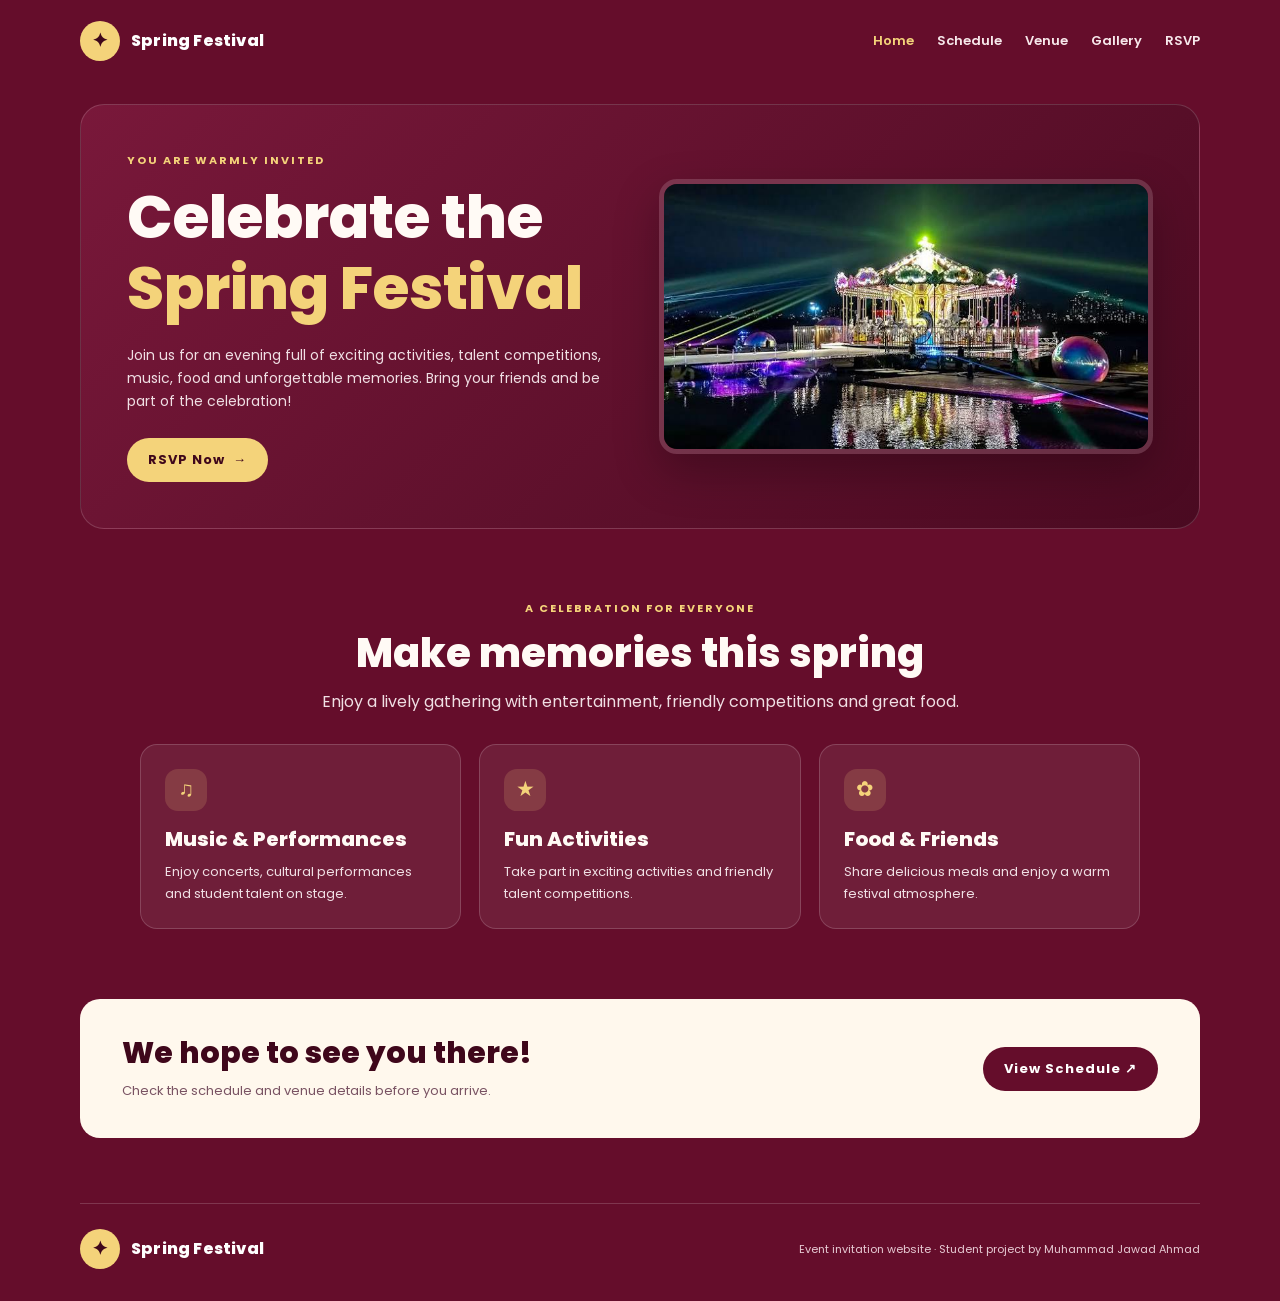
<file: index.html>
<!DOCTYPE html>
<html lang="en">
<head>
<meta charset="UTF-8">
<meta name="viewport" content="width=device-width, initial-scale=1.0">
<meta name="description" content="Spring Festival event invitation, activities, venue and RSVP information.">
<title>Home | Spring Festival</title>
<link rel="stylesheet" href="style.css">
</head>
<body>
<header class="site-header">
<a class="brand" href="index.html"><span class="brand-mark">✦</span><span>Spring Festival</span></a>
<nav aria-label="Main navigation"><a href="index.html" class="active">Home</a><a href="schedule.html" class="">Schedule</a><a href="venue.html" class="">Venue</a><a href="gallery.html">Gallery</a><a href="rsvp.html" class="">RSVP</a></nav>
</header>
<main>
<section class="hero">
<div>
<p class="eyebrow">You are warmly invited</p>
<h1>Celebrate the<br><span>Spring Festival</span></h1>
<p class="lead">Join us for an evening full of exciting activities, talent competitions, music, food and unforgettable memories. Bring your friends and be part of the celebration!</p>
<a class="button" href="rsvp.html">RSVP Now <span aria-hidden="true">→</span></a>
</div>
<div class="hero-image"><img src="images/festival-venue.jpg" alt="Illuminated festival carousel and lights reflected on the water at night"></div>
</section>
<section class="section">
<div class="section-heading center"><p class="eyebrow">A celebration for everyone</p><h2>Make memories this spring</h2><p>Enjoy a lively gathering with entertainment, friendly competitions and great food.</p></div>
<div class="grid">
<article class="card"><div class="card-icon">♫</div><h3>Music & Performances</h3><p>Enjoy concerts, cultural performances and student talent on stage.</p></article>
<article class="card"><div class="card-icon">★</div><h3>Fun Activities</h3><p>Take part in exciting activities and friendly talent competitions.</p></article>
<article class="card"><div class="card-icon">✿</div><h3>Food & Friends</h3><p>Share delicious meals and enjoy a warm festival atmosphere.</p></article>
</div>
</section>
<section class="callout"><div><h2>We hope to see you there!</h2><p>Check the schedule and venue details before you arrive.</p></div><a class="button" href="schedule.html">View Schedule ↗</a></section>
</main>
<footer><a class="brand" href="index.html"><span class="brand-mark">✦</span><span>Spring Festival</span></a><p>Event invitation website · Student project by Muhammad Jawad Ahmad</p></footer>
<script src="script.js"></script>
</body>
</html>
</file>
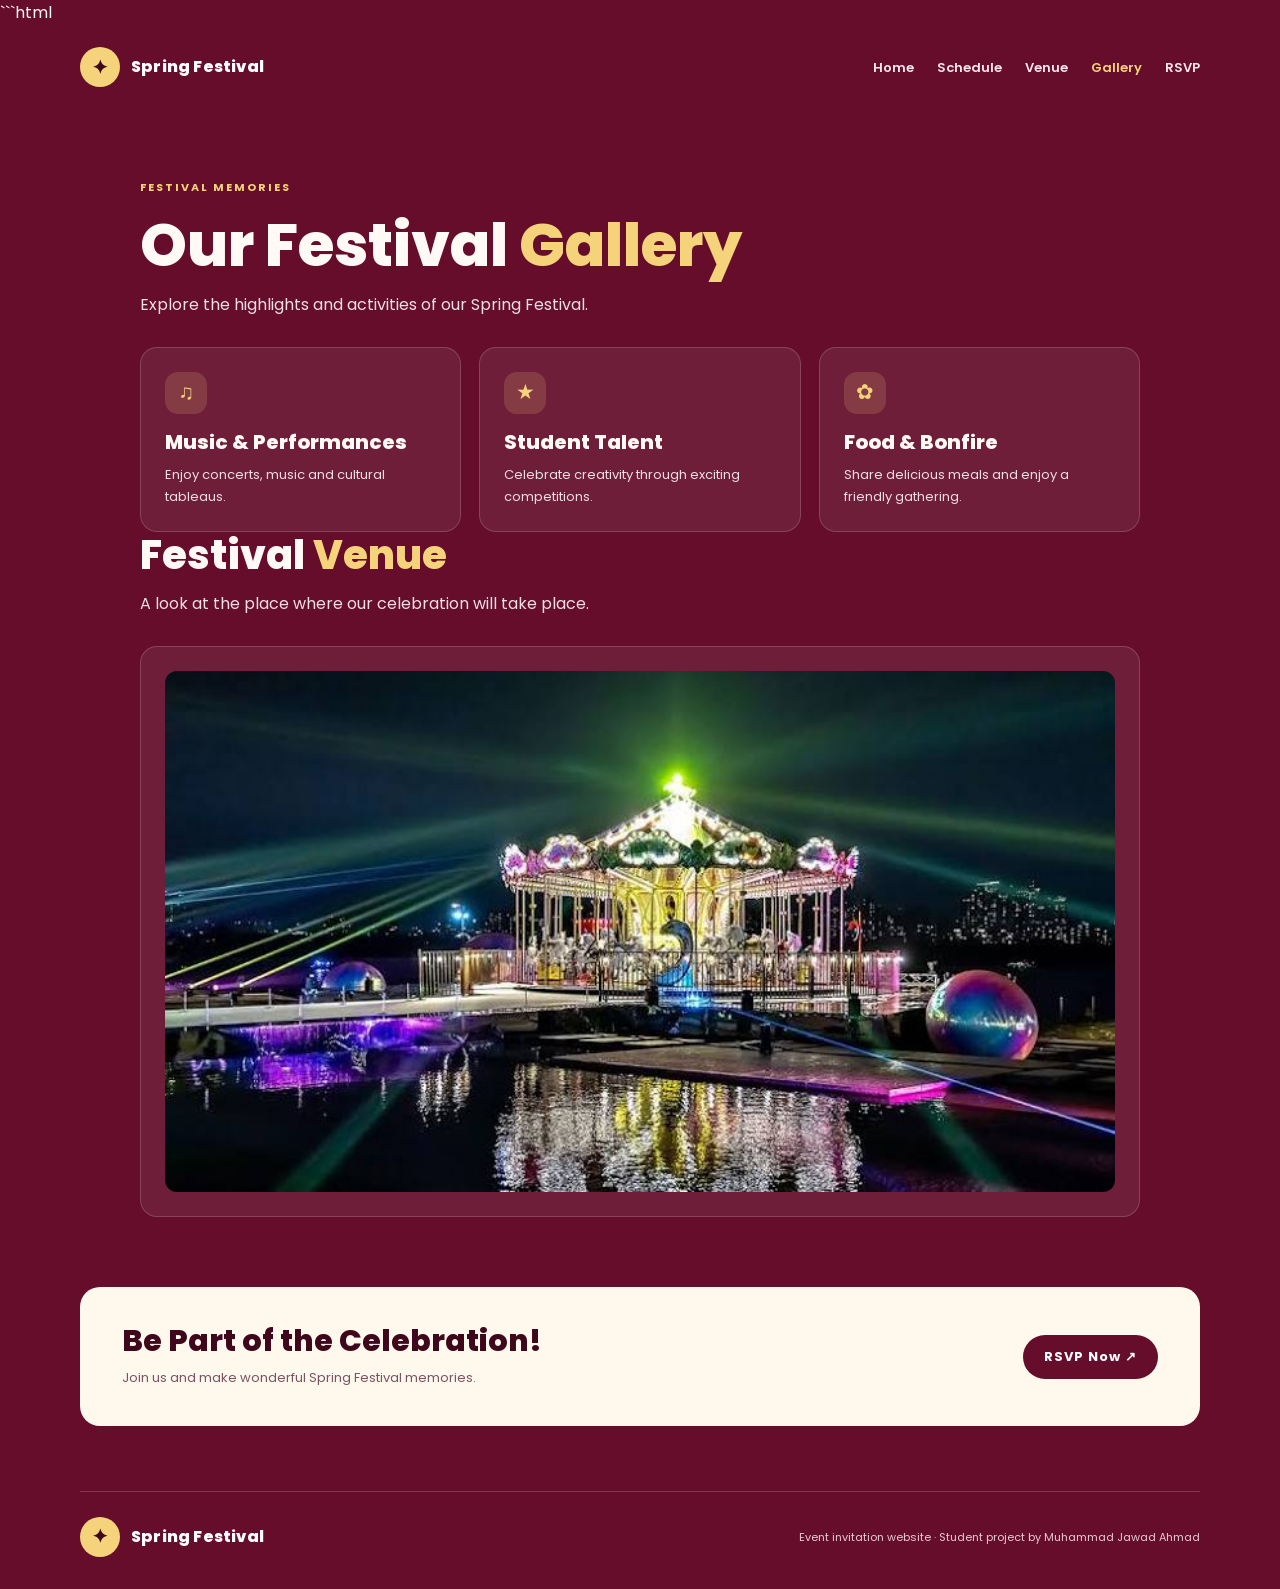
<file: gallery.html>
```html
<!DOCTYPE html>
<html lang="en">
<head>
    <meta charset="UTF-8">
    <meta name="viewport" content="width=device-width, initial-scale=1.0">
    <meta name="description" content="Explore the Spring Festival highlights and venue gallery.">
    <title>Gallery | Spring Festival</title>
    <link rel="stylesheet" href="style.css">
</head>
<body>

<header class="site-header">
    <a class="brand" href="index.html">
        <span class="brand-mark">✦</span>
        <span>Spring Festival</span>
    </a>

    <nav aria-label="Main navigation">
        <a href="index.html">Home</a>
        <a href="schedule.html">Schedule</a>
        <a href="venue.html">Venue</a>
        <a href="gallery.html" class="active">Gallery</a>
        <a href="rsvp.html">RSVP</a>
    </nav>
</header>

<main>
    <section class="section">
        <div class="section-heading">
            <p class="eyebrow">Festival memories</p>
            <h1>Our Festival <span class="gold">Gallery</span></h1>
            <p>Explore the highlights and activities of our Spring Festival.</p>
        </div>

        <div class="grid">
            <article class="card">
                <div class="card-icon">♫</div>
                <h3>Music & Performances</h3>
                <p>Enjoy concerts, music and cultural tableaus.</p>
            </article>

            <article class="card">
                <div class="card-icon">★</div>
                <h3>Student Talent</h3>
                <p>Celebrate creativity through exciting competitions.</p>
            </article>

            <article class="card">
                <div class="card-icon">✿</div>
                <h3>Food & Bonfire</h3>
                <p>Share delicious meals and enjoy a friendly gathering.</p>
            </article>
        </div>

        <div class="section-heading">
            <h2>Festival <span class="gold">Venue</span></h2>
            <p>A look at the place where our celebration will take place.</p>
        </div>

        <div class="card">
            <img src="images/festival-venue.jpg"
                 alt="Spring Festival venue"
                 style="width: 100%; height: auto; border-radius: 12px;">
        </div>
    </section>

    <section class="callout">
        <div>
            <h2>Be Part of the Celebration!</h2>
            <p>Join us and make wonderful Spring Festival memories.</p>
        </div>
        <a class="button" href="rsvp.html">RSVP Now ↗</a>
    </section>
</main>

<footer>
    <a class="brand" href="index.html">
        <span class="brand-mark">✦</span>
        <span>Spring Festival</span>
    </a>
    <p>Event invitation website · Student project by Muhammad Jawad Ahmad</p>
</footer>

<script src="script.js"></script>
</body>
</html>
</file>
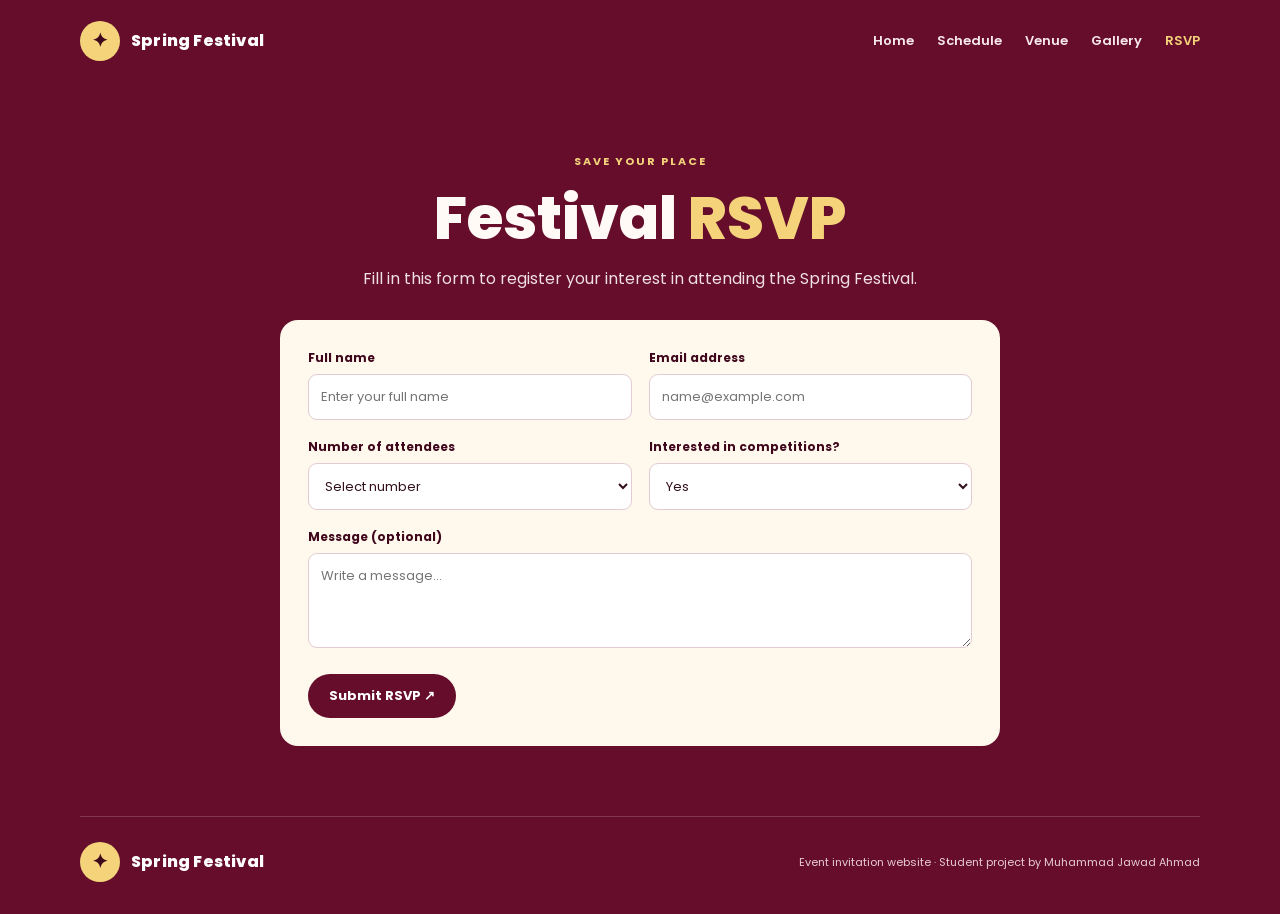
<file: rsvp.html>
<!DOCTYPE html>
<html lang="en">
<head>
<meta charset="UTF-8">
<meta name="viewport" content="width=device-width, initial-scale=1.0">
<meta name="description" content="Spring Festival event invitation, activities, venue and RSVP information.">
<title>RSVP | Spring Festival</title>
<link rel="stylesheet" href="style.css">
</head>
<body>
<header class="site-header">
<a class="brand" href="index.html"><span class="brand-mark">✦</span><span>Spring Festival</span></a>
<nav aria-label="Main navigation"><a href="index.html" class="">Home</a><a href="schedule.html" class="">Schedule</a><a href="venue.html" class="">Venue</a><a href="gallery.html">Gallery</a><a href="rsvp.html" class="active">RSVP</a></nav>
</header>
<main>
<section class="section">
<div class="section-heading center"><p class="eyebrow">Save your place</p><h1>Festival <span class="gold">RSVP</span></h1><p>Fill in this form to register your interest in attending the Spring Festival.</p></div>
<form class="form-card" id="rsvpForm">
<div class="form-grid">
<div><label for="name">Full name</label><input id="name" name="name" type="text" placeholder="Enter your full name" required></div>
<div><label for="email">Email address</label><input id="email" name="email" type="email" placeholder="name@example.com" required></div>
<div><label for="guests">Number of attendees</label><select id="guests" name="guests" required><option value="">Select number</option><option>1</option><option>2</option><option>3</option><option>4</option></select></div>
<div><label for="competition">Interested in competitions?</label><select id="competition" name="competition"><option>Yes</option><option>No</option></select></div>
<div class="full"><label for="message">Message (optional)</label><textarea id="message" name="message" placeholder="Write a message..."></textarea></div>
</div>
<button type="submit">Submit RSVP ↗</button>
</form>
</section>
</main>
<footer><a class="brand" href="index.html"><span class="brand-mark">✦</span><span>Spring Festival</span></a><p>Event invitation website · Student project by Muhammad Jawad Ahmad</p></footer>
<script src="script.js"></script>
</body>
</html>
</file>
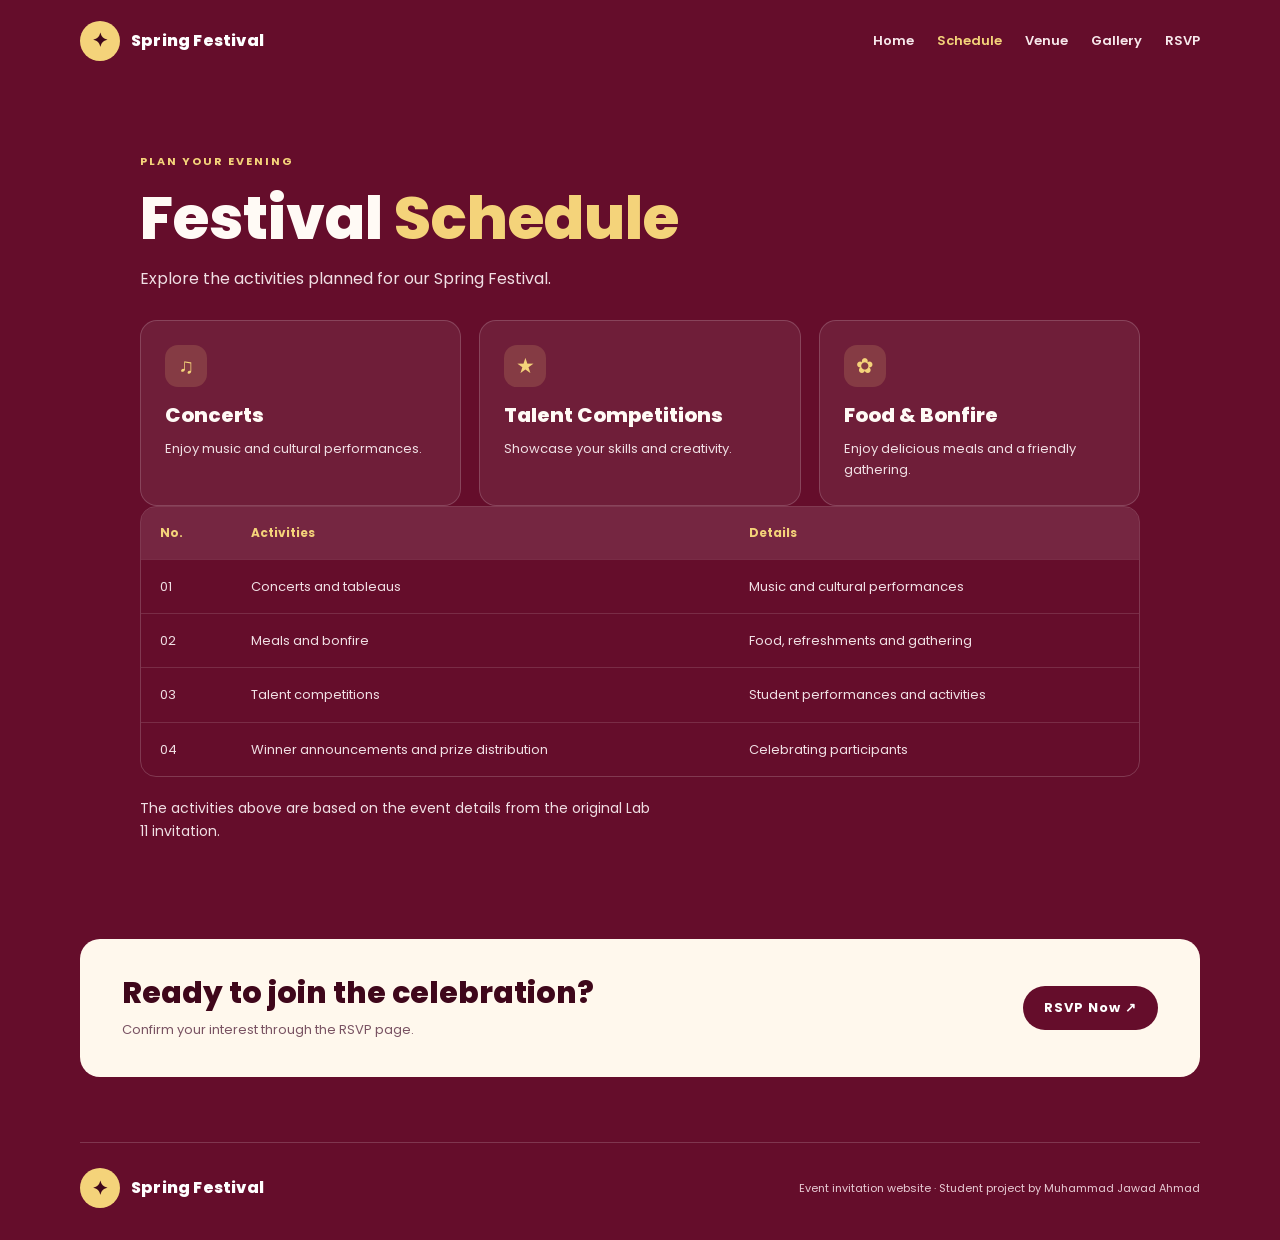
<file: schedule.html>
<!DOCTYPE html>
<html lang="en">
<head>
<meta charset="UTF-8">
<meta name="viewport" content="width=device-width, initial-scale=1.0">
<meta name="description" content="Spring Festival event invitation, activities, venue and RSVP information.">
<title>Schedule | Spring Festival</title>
<link rel="stylesheet" href="style.css">
</head>
<body>
<header class="site-header">
<a class="brand" href="index.html"><span class="brand-mark">✦</span><span>Spring Festival</span></a>
<nav aria-label="Main navigation"><a href="index.html" class="">Home</a><a href="schedule.html" class="active">Schedule</a><a href="venue.html" class="">Venue</a><a href="gallery.html">Gallery</a><a href="rsvp.html" class="">RSVP</a></nav>
</header>
<main>
<section class="section">
<div class="section-heading"><p class="eyebrow">Plan your evening</p><h1>Festival <span class="gold">Schedule</span></h1><p>Explore the activities planned for our Spring Festival.</p></div>
<div class="grid">
    <article class="card">
        <div class="card-icon">♫</div>
        <h3>Concerts</h3>
        <p>Enjoy music and cultural performances.</p>
    </article>

    <article class="card">
        <div class="card-icon">★</div>
        <h3>Talent Competitions</h3>
        <p>Showcase your skills and creativity.</p>
    </article>

    <article class="card">
        <div class="card-icon">✿</div>
        <h3>Food & Bonfire</h3>
        <p>Enjoy delicious meals and a friendly gathering.</p>
    </article>
</div>
<div class="table-wrap"><table>
<thead><tr><th>No.</th><th>Activities</th><th>Details</th></tr></thead>
<tbody>
<tr><td>01</td><td>Concerts and tableaus</td><td>Music and cultural performances</td></tr>
<tr><td>02</td><td>Meals and bonfire</td><td>Food, refreshments and gathering</td></tr>
<tr><td>03</td><td>Talent competitions</td><td>Student performances and activities</td></tr>
<tr><td>04</td><td>Winner announcements and prize distribution</td><td>Celebrating participants</td></tr>
</tbody></table></div>
<p class="lead">The activities above are based on the event details from the original Lab 11 invitation.</p>
</section>
<section class="callout"><div><h2>Ready to join the celebration?</h2><p>Confirm your interest through the RSVP page.</p></div><a class="button" href="rsvp.html">RSVP Now ↗</a></section>
</main>
<footer><a class="brand" href="index.html"><span class="brand-mark">✦</span><span>Spring Festival</span></a><p>Event invitation website · Student project by Muhammad Jawad Ahmad</p></footer>
<script src="script.js"></script>
</body>
</html>
</file>
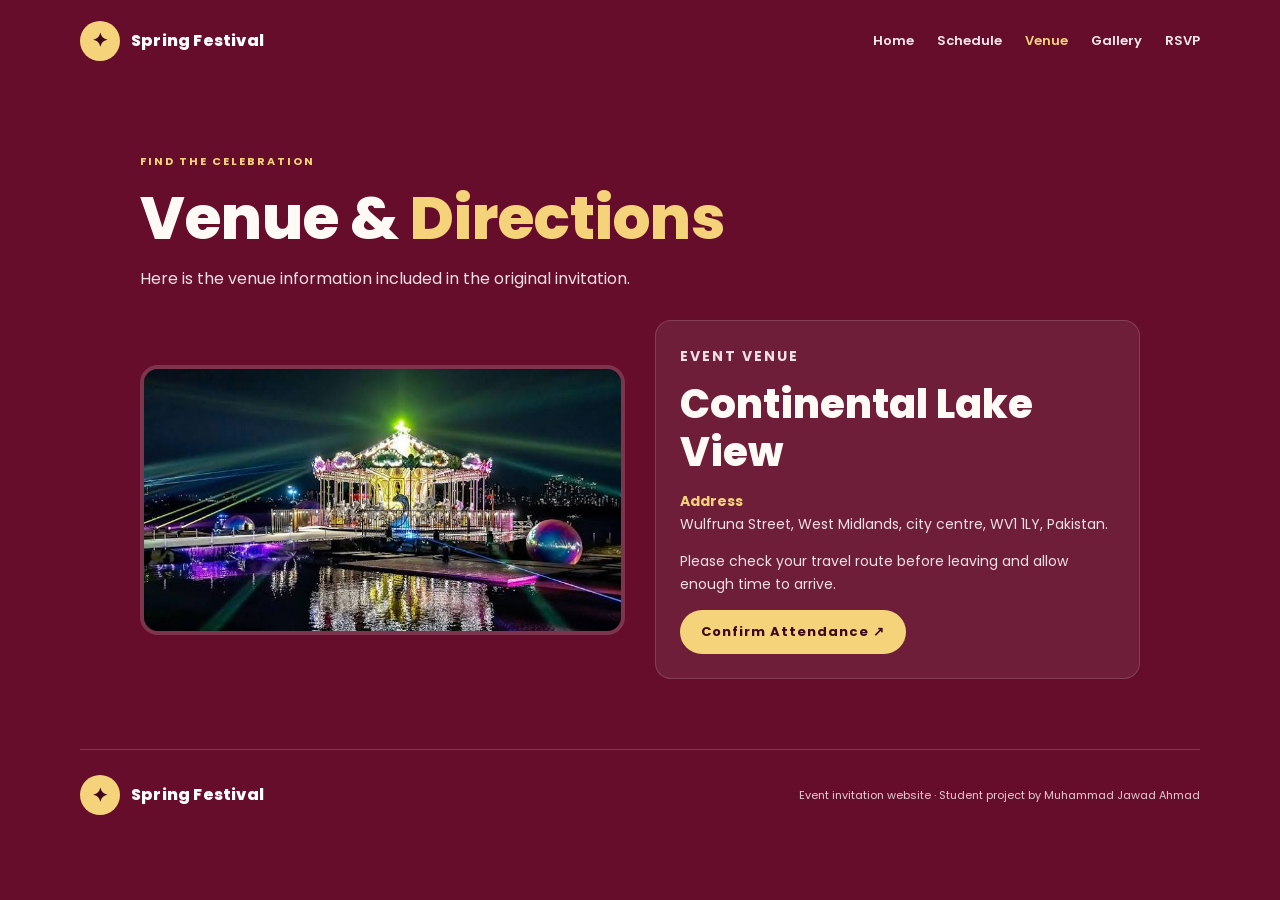
<file: venue.html>
<!DOCTYPE html>
<html lang="en">
<head>
<meta charset="UTF-8">
<meta name="viewport" content="width=device-width, initial-scale=1.0">
<meta name="description" content="Spring Festival event invitation, activities, venue and RSVP information.">
<title>Venue & Directions | Spring Festival</title>
<link rel="stylesheet" href="style.css">
</head>
<body>
<header class="site-header">
<a class="brand" href="index.html"><span class="brand-mark">✦</span><span>Spring Festival</span></a>
<nav aria-label="Main navigation"><a href="index.html" class="">Home</a><a href="schedule.html" class="">Schedule</a><a href="venue.html" class="active">Venue</a><a href="gallery.html">Gallery</a><a href="rsvp.html" class="">RSVP</a></nav>
</header>
<main>
<section class="section">
<div class="section-heading"><p class="eyebrow">Find the celebration</p><h1>Venue & <span class="gold">Directions</span></h1><p>Here is the venue information included in the original invitation.</p></div>
<div class="venue-layout">
<img class="venue-photo" src="images/festival-venue.jpg" alt="Night-time festival venue with a brightly lit carousel and reflections on water">
<div class="details">
<p class="eyebrow">Event venue</p><h2>Continental Lake View</h2>
<p><strong class="gold">Address</strong><br>Wulfruna Street, West Midlands, city centre, WV1 1LY, Pakistan.</p>
<p>Please check your travel route before leaving and allow enough time to arrive.</p>
<a class="button" href="rsvp.html">Confirm Attendance ↗</a>
</div>
</div>
</section>
</main>
<footer><a class="brand" href="index.html"><span class="brand-mark">✦</span><span>Spring Festival</span></a><p>Event invitation website · Student project by Muhammad Jawad Ahmad</p></footer>
<script src="script.js"></script>
</body>
</html>
</file>
<file: style.css>
@import url('https://fonts.googleapis.com/css2?family=Poppins:wght@400;500;600;700;800&display=swap');
:root {
  --maroon: #650d2b;
  --maroon-deep: #3f071b;
  --maroon-light: #8d2146;
  --gold: #f4d37a;
  --cream: #fff8ed;
  --white: #ffffff;
  --text: #fffaf5;
  --muted: #f0dfe4;
}
* { box-sizing: border-box; }
html { scroll-behavior: smooth; }
body {
  margin: 0; background: var(--maroon); color: var(--text);
  font-family: 'Poppins', Arial, sans-serif; line-height: 1.65;
}
.site-header {
  width: min(1120px, calc(100% - 40px)); margin: auto; min-height: 82px;
  display: flex; justify-content: space-between; align-items: center; gap: 20px;
}
.brand { display: flex; align-items: center; gap: 11px; color: var(--white); text-decoration: none; font-weight: 800; letter-spacing: .2px; }
.brand-mark {
  width: 40px; height: 40px; display: grid; place-items: center; border-radius: 50%;
  background: var(--gold); color: var(--maroon-deep); font-size: 19px;
}
nav { display: flex; flex-wrap: wrap; gap: 23px; }
nav a { color: #f7e8eb; text-decoration: none; font-size: 13px; font-weight: 600; }
nav a:hover, nav a.active { color: var(--gold); }
main { min-height: 65vh; }
.hero {
  width: min(1120px, calc(100% - 40px)); margin: 22px auto 0; padding: 46px;
  display: grid; grid-template-columns: 1fr 1fr; align-items: center; gap: 38px;
  border: 1px solid rgba(255,255,255,.16); border-radius: 24px;
  background: linear-gradient(135deg, #79183a, #4a0a21);
}
.eyebrow { margin: 0 0 13px; color: var(--gold); font-size: 11px; font-weight: 700; letter-spacing: 2px; text-transform: uppercase; }
h1, h2, h3 { margin: 0; font-weight: 800; line-height: 1.18; }
h1 { font-size: clamp(37px, 5vw, 60px); }
h1 span, .gold { color: var(--gold); }
h2 { font-size: clamp(27px, 4vw, 40px); }
h3 { font-size: 20px; }
.lead { max-width: 510px; margin: 20px 0 25px; color: var(--muted); font-size: 14px; }
.hero-image img { display: block; width: 100%; max-height: 350px; object-fit: cover; border: 5px solid rgba(255,255,255,.15); border-radius: 18px; box-shadow: 0 18px 45px rgba(0,0,0,.25); }
.button, button {
  display: inline-flex; align-items: center; justify-content: center; gap: 8px;
  border: 0; border-radius: 999px; padding: 12px 21px; background: var(--gold);
  color: var(--maroon-deep); text-decoration: none; font: 700 13px 'Poppins', sans-serif;
  cursor: pointer; transition: transform .2s, background .2s;
}
.button:hover, button:hover { transform: translateY(-2px); background: #ffe6a0; }
.section { width: min(1000px, calc(100% - 40px)); margin: 0 auto; padding: 70px 0; }
.section-heading { margin-bottom: 28px; }
.section-heading p:last-child { color: var(--muted); margin-top: 12px; }
.center { text-align: center; }
.grid { display: grid; grid-template-columns: repeat(3, 1fr); gap: 18px; }
.card {
  padding: 24px; border: 1px solid rgba(255,255,255,.17); border-radius: 17px;
  background: rgba(255,255,255,.07);
}
.card-icon { width: 42px; height: 42px; display: grid; place-items: center; margin-bottom: 17px; border-radius: 13px; background: rgba(244,211,122,.16); color: var(--gold); font-size: 21px; }
.card p { margin: 10px 0 0; color: var(--muted); font-size: 13px; }
.callout {
  width: min(1120px, calc(100% - 40px)); margin: 0 auto 65px; padding: 37px 42px;
  display: flex; align-items: center; justify-content: space-between; gap: 24px;
  border-radius: 20px; background: var(--cream); color: var(--maroon-deep);
}
.callout p { margin: 8px 0 0; color: #795363; font-size: 13px; }
.callout h2 { font-size: 30px; }
.callout .button { flex-shrink: 0; background: var(--maroon); color: white; }
.callout .button:hover { background: var(--maroon-light); }
.table-wrap { overflow-x: auto; border: 1px solid rgba(255,255,255,.18); border-radius: 16px; }
table { width: 100%; border-collapse: collapse; min-width: 580px; }
th, td { padding: 16px 19px; text-align: left; border-bottom: 1px solid rgba(255,255,255,.13); }
th { background: rgba(255,255,255,.1); color: var(--gold); font-size: 12px; }
td { color: var(--muted); font-size: 13px; }
tbody tr:last-child td { border-bottom: 0; }
.venue-layout { display: grid; grid-template-columns: 1fr 1fr; align-items: center; gap: 30px; }
.venue-photo { width: 100%; border-radius: 18px; border: 4px solid rgba(255,255,255,.16); }
.details { padding: 24px; border-radius: 16px; background: rgba(255,255,255,.07); border: 1px solid rgba(255,255,255,.15); }
.details p { color: var(--muted); font-size: 14px; }
.form-card { max-width: 720px; margin: auto; padding: 28px; border-radius: 18px; background: #fff8ed; color: var(--maroon-deep); }
.form-grid { display: grid; grid-template-columns: 1fr 1fr; gap: 17px; }
label { display: block; margin-bottom: 6px; font-size: 12px; font-weight: 700; }
input, select, textarea {
  width: 100%; padding: 12px; border: 1px solid #e2cbd2; border-radius: 9px;
  background: white; color: #32101e; font: 13px 'Poppins', sans-serif;
}
textarea { min-height: 95px; resize: vertical; }
.full { grid-column: 1 / -1; }
.form-card button { margin-top: 18px; background: var(--maroon); color: white; }
footer {
  width: min(1120px, calc(100% - 40px)); margin: auto; padding: 25px 0 32px;
  display: flex; align-items: center; justify-content: space-between; gap: 15px;
  border-top: 1px solid rgba(255,255,255,.17);
}
footer p { margin: 0; color: #e7cbd4; font-size: 11px; }
@media (max-width: 760px) {
  .site-header { padding: 17px 0; align-items: flex-start; flex-direction: column; }
  nav { gap: 13px; }
  .hero { grid-template-columns: 1fr; padding: 27px; }
  .grid { grid-template-columns: 1fr; }
  .venue-layout { grid-template-columns: 1fr; }
  .callout { align-items: flex-start; flex-direction: column; padding: 29px; }
  .form-grid { grid-template-columns: 1fr; }
  .full { grid-column: auto; }
  footer { align-items: flex-start; flex-direction: column; }
}
.button {
    letter-spacing: 1px;
}
</file>
